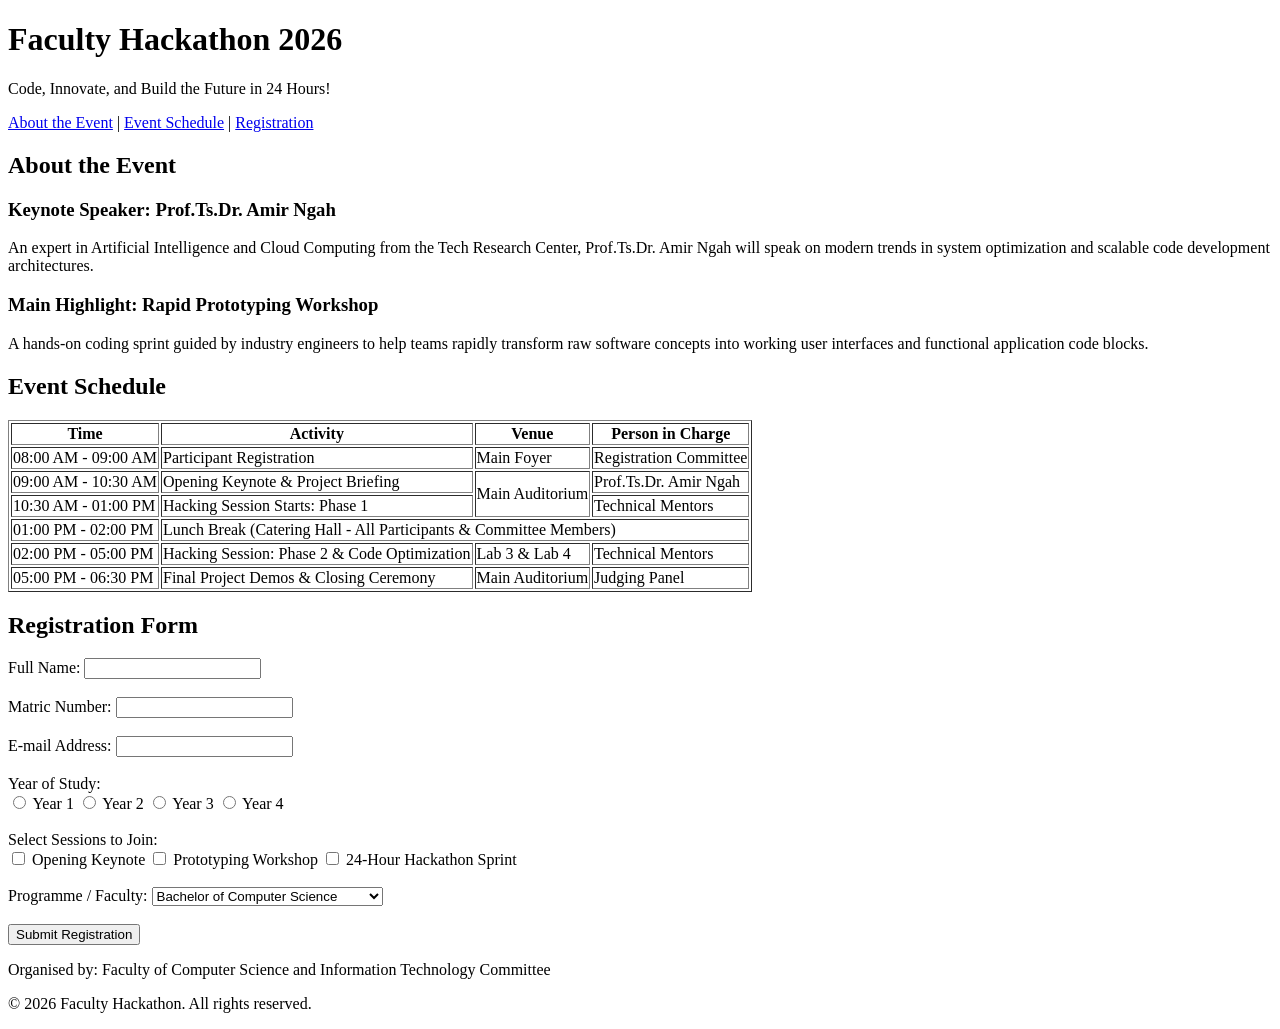
<file: LAB 2/lab2_ExerA.html>
<!DOCTYPE html>
<html lang="en">
<head>
    <meta charset="UTF-8">
    <meta name="viewport" content="width=device-width, initial-scale=1.0">
    <title>Faculty Hackathon 2026</title>
</head>
<body>

    <!-- 1. Semantic Structure: Header Section -->
    <header>
        <h1>Faculty Hackathon 2026</h1>
        <p>Code, Innovate, and Build the Future in 24 Hours!</p>
    </header>

    <!-- 1. Semantic Structure: Navigation Bar with Internal Links -->
    <nav>
        <a href="#about">About the Event</a> | 
        <a href="#schedule">Event Schedule</a> | 
        <a href="#register">Registration</a>
    </nav>

    <!-- Main Content Wrapper -->
    <main>

        <!-- 1. Semantic Structure: About Section -->
        <!-- This section uses two article elements to introduce key event highlights -->
        <section id="about">
            <h2>About the Event</h2>
            
            <article>
                <h3>Keynote Speaker: Prof.Ts.Dr. Amir Ngah</h3>
                <p>An expert in Artificial Intelligence and Cloud Computing from the Tech Research Center, Prof.Ts.Dr. Amir Ngah will speak on modern trends in system optimization and scalable code development architectures.</p>
            </article>

            <article>
                <h3>Main Highlight: Rapid Prototyping Workshop</h3>
                <p>A hands-on coding sprint guided by industry engineers to help teams rapidly transform raw software concepts into working user interfaces and functional application code blocks.</p>
            </article>
        </section>

        <!-- 2. Event Schedule Table Section -->
        <!-- This section features a detailed 6-row schedule displaying layout spanning rules -->
        <section id="schedule">
            <h2>Event Schedule</h2>
            <table border="1">
                <thead>
                    <tr>
                        <th>Time</th>
                        <th>Activity</th>
                        <th>Venue</th>
                        <th>Person in Charge</th>
                    </tr>
                </thead>
                <tbody>
                    <tr>
                        <td>08:00 AM - 09:00 AM</td>
                        <td>Participant Registration</td>
                        <td>Main Foyer</td>
                        <td>Registration Committee</td>
                    </tr>
                    <tr>
                        <td>09:00 AM - 10:30 AM</td>
                        <td>Opening Keynote &amp; Project Briefing</td>
                        <!-- Rowspan example: Main Auditorium venue spans across two consecutive sessions -->
                        <td rowspan="2">Main Auditorium</td>
                        <td>Prof.Ts.Dr. Amir Ngah</td>
                    </tr>
                    <tr>
                        <td>10:30 AM - 01:00 PM</td>
                        <td>Hacking Session Starts: Phase 1</td>
                        <td>Technical Mentors</td>
                    </tr>
                    <tr>
                        <td>01:00 PM - 02:00 PM</td>
                        <!-- FIXED: 1 time cell + 3 spanned cells = exactly 4 columns total -->
                        <td colspan="3">Lunch Break (Catering Hall - All Participants &amp; Committee Members)</td>
                    </tr>
                    <tr>
                        <td>02:00 PM - 05:00 PM</td>
                        <td>Hacking Session: Phase 2 &amp; Code Optimization</td>
                        <td>Lab 3 &amp; Lab 4</td>
                        <td>Technical Mentors</td>
                    </tr>
                    <tr>
                        <td>05:00 PM - 06:30 PM</td>
                        <td>Final Project Demos &amp; Closing Ceremony</td>
                        <td>Main Auditorium</td>
                        <td>Judging Panel</td>
                    </tr>
                </tbody>
            </table>
        </section>

        <!-- 3. Registration Form Section -->
        <!-- Captures student registration details via standardized web input methods -->
        <section id="register">
            <h2>Registration Form</h2>
            <form action="register.html" method="post">
                
                <!-- Text Inputs with matching label variables -->
                <div>
                    <label for="fullname">Full Name:</label>
                    <input type="text" id="fullname" name="fullname" required>
                </div>
                <br>
                <div>
                    <label for="matric">Matric Number:</label>
                    <input type="text" id="matric" name="matric" required>
                </div>
                <br>
                <div>
                    <label for="email">E-mail Address:</label>
                    <input type="email" id="email" name="email" required>
                </div>
                <br>

                <!-- Radio Buttons sharing an identical name grouping -->
                <div>
                    <label>Year of Study:</label><br>
                    <input type="radio" id="year1" name="year_of_study" value="Year 1">
                    <label for="year1">Year 1</label>
                    
                    <input type="radio" id="year2" name="year_of_study" value="Year 2">
                    <label for="year2">Year 2</label>
                    
                    <input type="radio" id="year3" name="year_of_study" value="Year 3">
                    <label for="year3">Year 3</label>
                    
                    <input type="radio" id="year4" name="year_of_study" value="Year 4">
                    <label for="year4">Year 4</label>
                </div>
                <br>

                <!-- Session Checkboxes -->
                <div>
                    <label>Select Sessions to Join:</label><br>
                    <input type="checkbox" id="session1" name="sessions" value="Keynote">
                    <label for="session1">Opening Keynote</label>
                    
                    <input type="checkbox" id="session2" name="sessions" value="Workshop">
                    <label for="session2">Prototyping Workshop</label>
                    
                    <input type="checkbox" id="session3" name="sessions" value="Hackathon">
                    <label for="session3">24-Hour Hackathon Sprint</label>
                </div>
                <br>

                <!-- Drop-down List Selector -->
                <div>
                    <label for="programme">Programme / Faculty:</label>
                    <select id="programme" name="programme">
                        <option value="cs">Bachelor of Computer Science</option>
                        <option value="se">Bachelor of Software Engineering</option>
                        <option value="it">Bachelor of Information Technology</option>
                        <option value="is">Bachelor of Information Systems</option>
                    </select>
                </div>
                <br>

                <!-- Submit Button element -->
                <div>
                    <button type="submit">Submit Registration</button>
                </div>
                
            </form>
        </section>

    </main>

    <!-- 1. Semantic Structure: Footer Section -->
    <footer>
        <p>Organised by: Faculty of Computer Science and Information Technology Committee</p>
        <p>&copy; 2026 Faculty Hackathon. All rights reserved.</p>
    </footer>

</body>
</html>
</file>
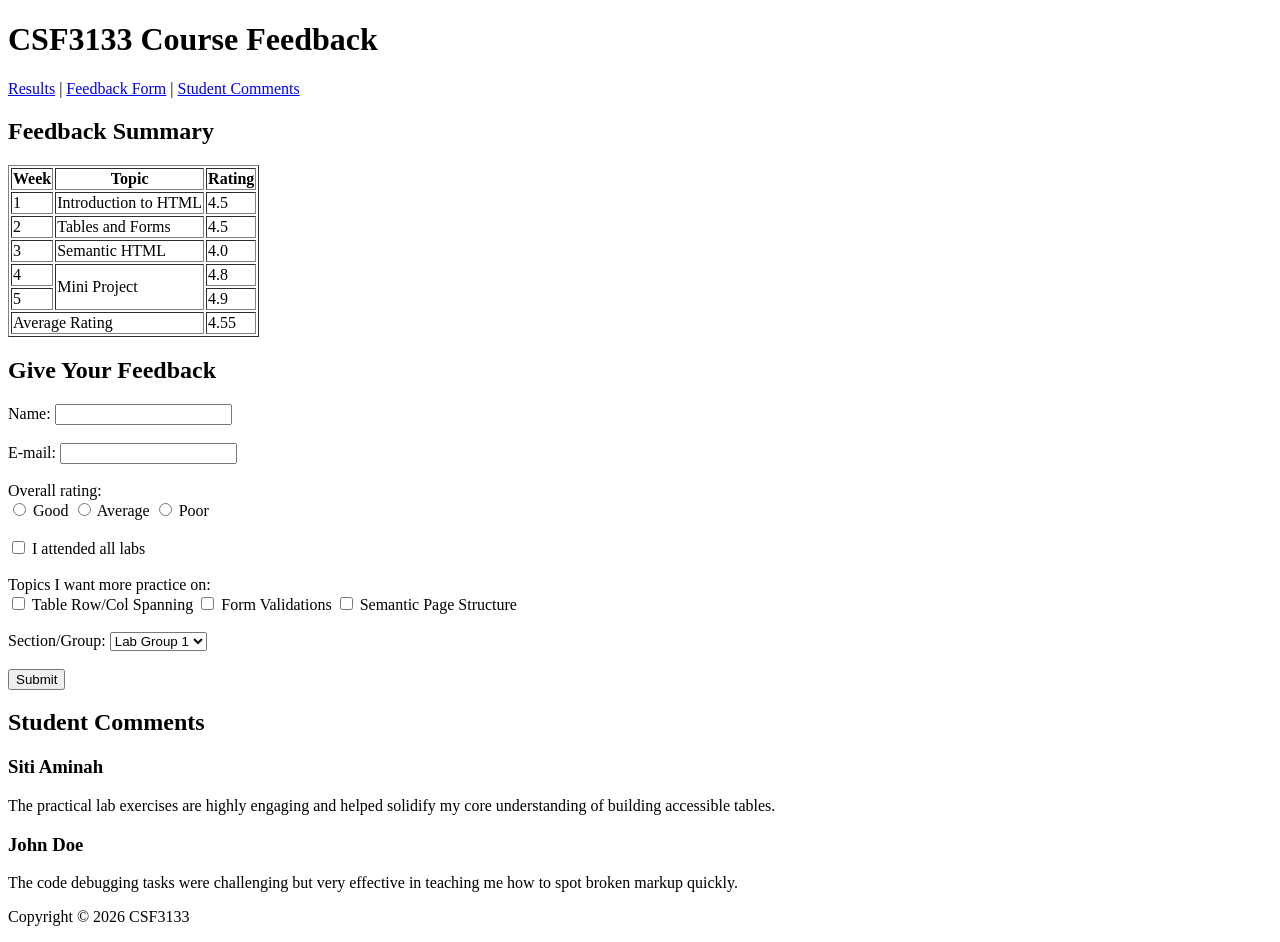
<file: LAB 2/lab2_ExerB.html>
<!DOCTYPE html>
<html lang="en">
<head>
    <meta charset="utf-8">
    <title>Course Feedback</title>
</head>
<body>
    <!-- 
      PART 1: LIST OF IDENTIFIED ERRORS
      Error 1 (Line 10): Incorrect closing tag </head> used instead of </header>.
      Error 2 (Line 20): Used <td> instead of <th> for the "Rating" header column.
      Error 3 (Line 26): Used an opening <tr> tag instead of a closing </tr> tag for Week 1.
      Error 4 (Line 28): colspan="3" exceeded the 3-column table count; changed to colspan="2".
      Error 5 (Line 39): Label 'for="name"' did not match input 'id="fullname"'.
      Error 6 (Line 42 & 44): Radio buttons had different names ("good" and "poor"), allowing both to be selected.
      Error 7 (Line 47): Label 'for="labs"' did not match input 'id="lab"'.
      Error 8 (Line 49): Typo in form closing tag '</from>' instead of '</form>'.
      Error 9 (Line 52): Missing semicolon in the HTML entity '&copy'.
    -->

    <!-- Header section containing main title -->
    <header>
        <h1>CSF3133 Course Feedback</h1>
    </header>

    <!-- Navigation bar with internal links (Extended with Comments link) -->
    <nav>
        <a href="#results">Results</a> | 
        <a href="#form">Feedback Form</a> |
        <a href="#comments">Student Comments</a>
    </nav>

    <!-- Main Content Container -->
    <main>
        
        <!-- Section: Feedback Summary Table -->
        <section id="results">
            <h2>Feedback Summary</h2>
            <table border="1">
                <thead>
                    <tr>
                        <th>Week</th>
                        <th>Topic</th>
                        <th>Rating</th>
                    </tr>
                </thead>
                <tbody>
                    <tr>
                        <td>1</td>
                        <td>Introduction to HTML</td>
                        <td>4.5</td>
                    </tr>
                    <tr>
                        <td>2</td>
                        <!-- Fixed colspan to 2 so it perfectly fits the 3-column table -->
                        <td>Tables and Forms</td>
                        <td>4.5</td>
                    </tr>
                    <tr>
                        <td>3</td>
                        <td>Semantic HTML</td>
                        <td>4.0</td>
                    </tr>
                    <!-- EXTENSION (Requirement 5): Added Week 4 and Week 5 with rowspan="2" -->
                    <tr>
                        <td>4</td>
                        <td rowspan="2">Mini Project</td>
                        <td>4.8</td>
                    </tr>
                    <tr>
                        <td>5</td>
                        <td>4.9</td>
                    </tr>
                    <!-- EXTENSION (Requirement 5): Added Average Rating row with colspan="2" -->
                    <tr>
                        <td colspan="2">Average Rating</td>
                        <td>4.55</td>
                    </tr>
                </tbody>
            </table>
        </section>

        <!-- Section: Feedback Collection Form -->
        <section id="form">
            <h2>Give Your Feedback</h2>
            <form action="submit_feedback.php" method="post">
                <!-- Text input for Name -->
                <div>
                    <label for="fullname">Name:</label>
                    <input type="text" id="fullname" name="name" required>
                </div>
                <br>

                <!-- EXTENSION (Requirement 6): Added E-mail input with matching label -->
                <div>
                    <label for="email">E-mail:</label>
                    <input type="email" id="email" name="email" required>
                </div>
                <br>

                <!-- Radio buttons sharing the same name grouping (Fixed & Extended) -->
                <div>
                    <label>Overall rating:</label><br>
                    <input type="radio" id="good" name="rating" value="good">
                    <label for="good">Good</label>
                    
                    <!-- EXTENSION (Requirement 6): Added "Average" radio option -->
                    <input type="radio" id="average" name="rating" value="average">
                    <label for="average">Average</label>
                    
                    <input type="radio" id="poor" name="rating" value="poor">
                    <label for="poor">Poor</label>
                </div>
                <br>

                <!-- Attendance checkbox with fixed matching labels -->
                <div>
                    <input type="checkbox" id="lab" name="lab" value="yes">
                    <label for="lab">I attended all labs</label>
                </div>
                <br>

                <!-- EXTENSION (Requirement 6): Checkboxes for practice topics -->
                <div>
                    <label>Topics I want more practice on:</label><br>
                    <input type="checkbox" id="topic1" name="practice_topics" value="tables">
                    <label for="topic1">Table Row/Col Spanning</label>
                    
                    <input type="checkbox" id="topic2" name="practice_topics" value="forms">
                    <label for="topic2">Form Validations</label>
                    
                    <input type="checkbox" id="topic3" name="practice_topics" value="semantic">
                    <label for="topic3">Semantic Page Structure</label>
                </div>
                <br>

                <!-- EXTENSION (Requirement 6): Drop-down selector for Section/Group -->
                <div>
                    <label for="section_group">Section/Group:</label>
                    <select id="section_group" name="section_group">
                        <option value="l1">Lab Group 1</option>
                        <option value="l2">Lab Group 2</option>
                        <option value="l3">Lab Group 3</option>
                    </select>
                </div>
                <br>

                <!-- Form Submit Button -->
                <div>
                    <input type="submit" value="Submit">
                </div>
            </form>
        </section>

        <!-- EXTENSION (Requirement 7): Added new Student Comments section with articles -->
        <section id="comments">
            <h2>Student Comments</h2>
            
            <article>
                <h3>Siti Aminah</h3>
                <p>The practical lab exercises are highly engaging and helped solidify my core understanding of building accessible tables.</p>
            </article>

            <article>
                <h3>John Doe</h3>
                <p>The code debugging tasks were challenging but very effective in teaching me how to spot broken markup quickly.</p>
            </article>
        </section>

    </main>

    
    <footer>
        <p>Copyright &copy; 2026 CSF3133</p>
    </footer>
</body>
</html>
</file>
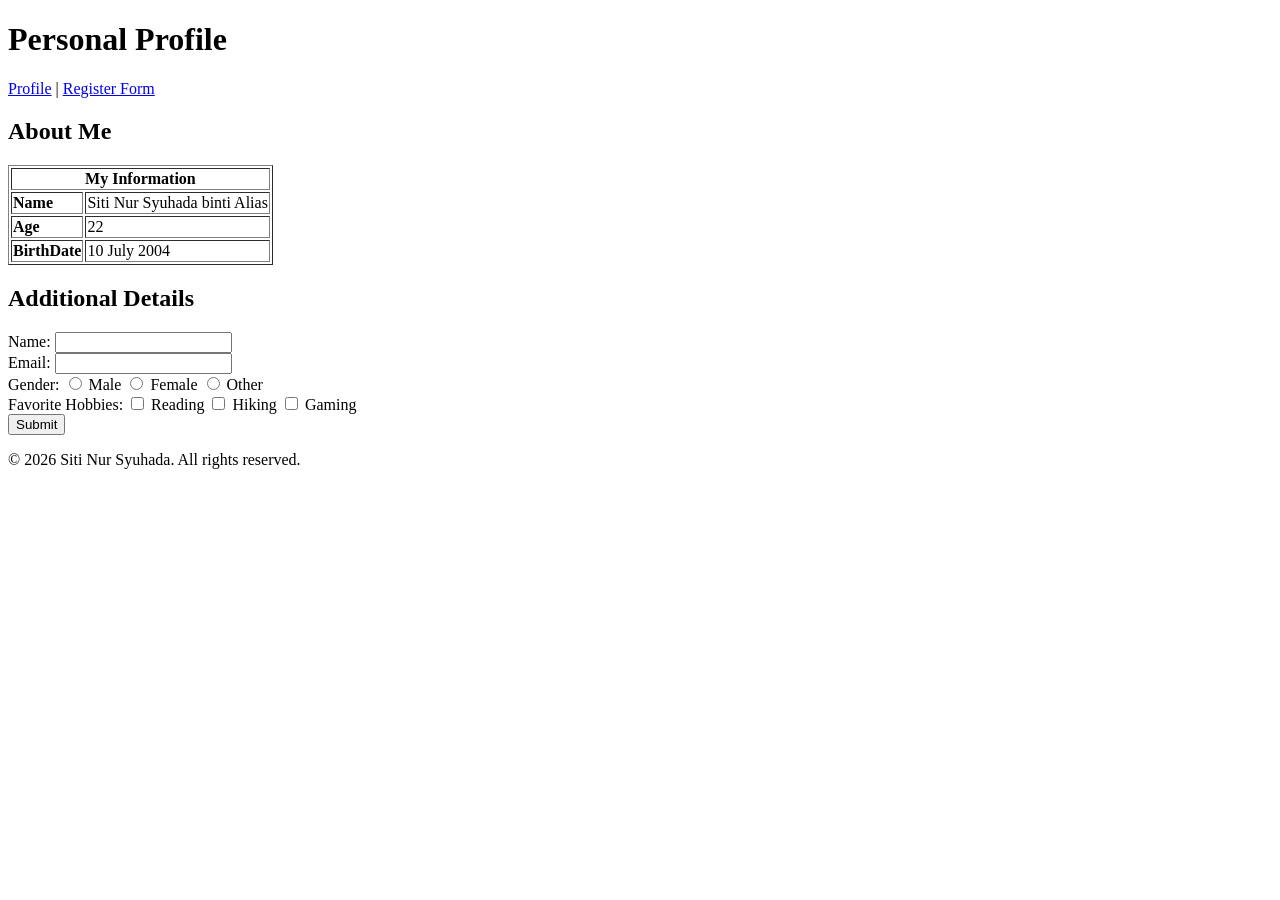
<file: LAB 2/lab2Exer.html>
<!DOCTYPE html>
<html lang="en">
<head>
    <meta charset="UTF-8">
    <meta name="viewport" content="width=device-width, initial-scale=1.0">
    <title>My Profile</title>
</head>
<body>
    <!-- Header Section -->
    <header>
        <h1>Personal Profile</h1>
    </header>

    <!-- Navigation Bar -->
    <nav>
        <a href="#profile">Profile</a> | <a href="#form">Register Form</a>
    </nav>

    <!-- Main Content Sections -->
    <main>
        <!-- Profile Section -->
        <section id="profile">
            <article>
                <h2>About Me</h2>
                <table border="1">
                    <thead>
                        <tr>
                            <th colspan="2">My Information</th>
                        </tr>
                    </thead>
                    <tbody>
                        <tr>
                            <td><strong>Name</strong></td>
                            <td>Siti Nur Syuhada binti Alias</td>
                        </tr>
                        <tr>
                            <td><strong>Age</strong></td>
                            <td>22</td>
                        </tr>
                        <tr>
                            <td><strong>BirthDate</strong></td>
                            <td>10 July 2004</td>
                        </tr>
                    </tbody>
                </table>
            </article>
        </section>

        <!-- Form Section -->
        <section id="form">
            <h2>Additional Details</h2>
            <form action="#" method="POST">
                <!-- Name & Email fields added to fulfill initial criteria -->
                <div>
                    <label for="name">Name:</label>
                    <input type="text" id="name" name="name" required>
                </div>
                <div>
                    <label for="email">Email:</label>
                    <input type="email" id="email" name="email" required>
                </div>

                <!-- Gender Radio Buttons -->
                <div>
                    <label>Gender:</label>
                    <input type="radio" id="gender-male" name="gender" value="male">
                    <label for="gender-male">Male</label>
                    
                    <input type="radio" id="gender-female" name="gender" value="female">
                    <label for="gender-female">Female</label>
                    
                    <input type="radio" id="gender-other" name="gender" value="other">
                    <label for="gender-other">Other</label>
                </div>

                <!-- Hobbies Checkboxes -->
                <div>
                    <label>Favorite Hobbies:</label>
                    <input type="checkbox" id="hobby-reading" name="hobbies" value="reading">
                    <label for="hobby-reading">Reading</label>
                    
                    <input type="checkbox" id="hobby-hiking" name="hobbies" value="hiking">
                    <label for="hobby-hiking">Hiking</label>
                    
                    <input type="checkbox" id="hobby-gaming" name="hobbies" value="gaming">
                    <label for="hobby-gaming">Gaming</label>
                </div>

                <!-- Submit Button -->
                <div>
                    <button type="submit">Submit</button>
                </div>
            </form>
        </section>
    </main>

    <!-- Footer Section -->
    <footer>
        <p>&copy; 2026 Siti Nur Syuhada. All rights reserved.</p>
    </footer>
</body>
</html>
</file>
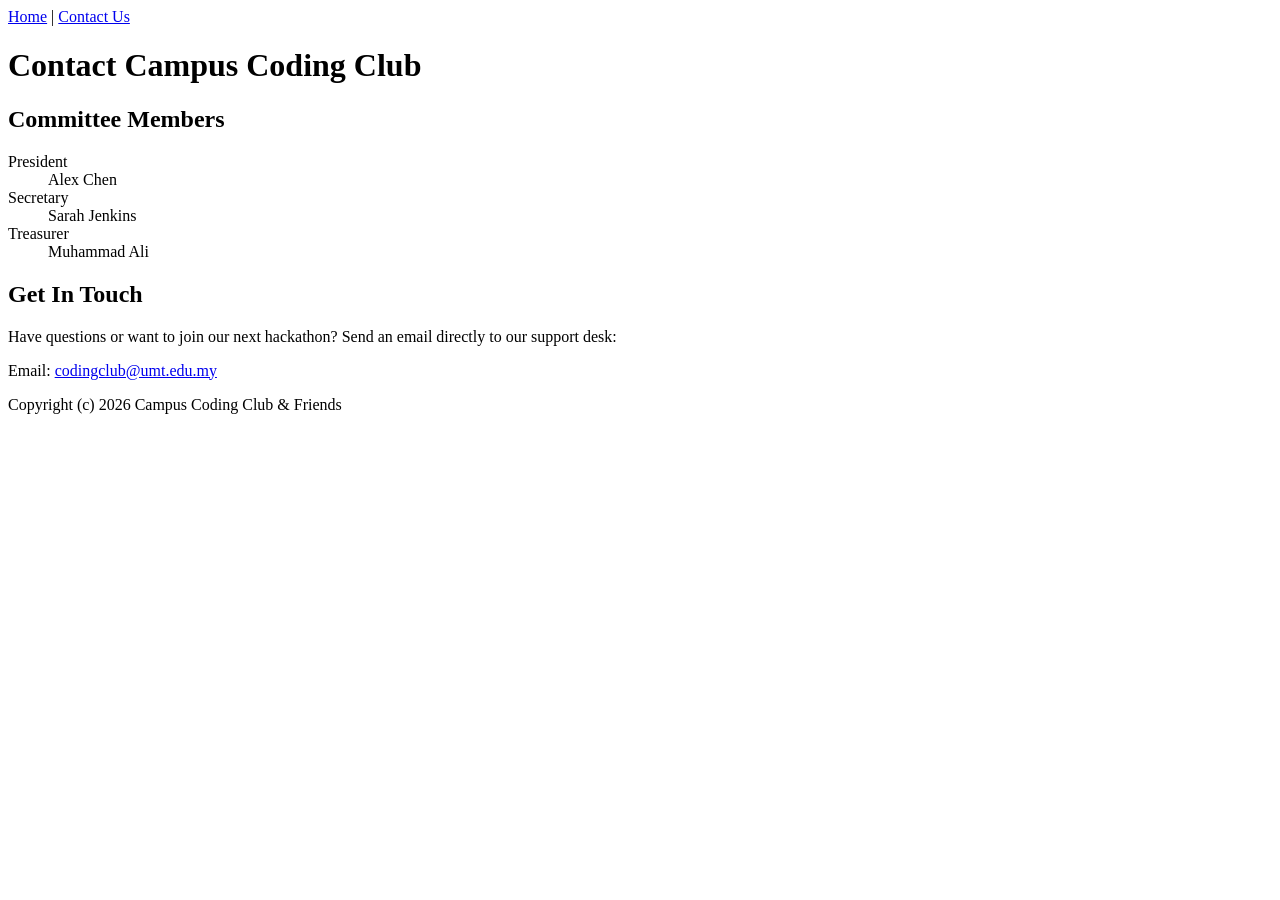
<file: Lab1/contact.html>
<!DOCTYPE html>
<html lang="en">
<head>
    <!-- Metadata and Document Settings -->
    <meta charset="utf-8">
    <title>Contact Us - Campus Coding Club</title>
</head>
<body>

    <!-- Navigation Bar Section -->
    <nav>
        <a href="lab1_ExerB.html">Home</a> | 
        <a href="contact.html">Contact Us</a>
    </nav>

    <!-- Core Page Heading -->
    <h1>Contact Campus Coding Club</h1>

    <!-- Executive Committee Roster -->
    <h2>Committee Members</h2>
    <dl>
        <dt>President</dt>
        <dd>Alex Chen</dd>
        
        <dt>Secretary</dt>
        <dd>Sarah Jenkins</dd>
        
        <dt>Treasurer</dt>
        <dd>Muhammad Ali</dd>
    </dl>

    <!-- Communications Hub -->
    <h2>Get In Touch</h2>
    <p>Have questions or want to join our next hackathon? Send an email directly to our support desk:</p>
    <p>Email: <a href="mailto:codingclub@umt.edu.my">codingclub@umt.edu.my</a></p>

    <!-- Footer Attribution -->
    <footer>
        <p>Copyright (c) 2026 Campus Coding Club &amp; Friends</p>
    </footer>

</body>
</html>
</file>
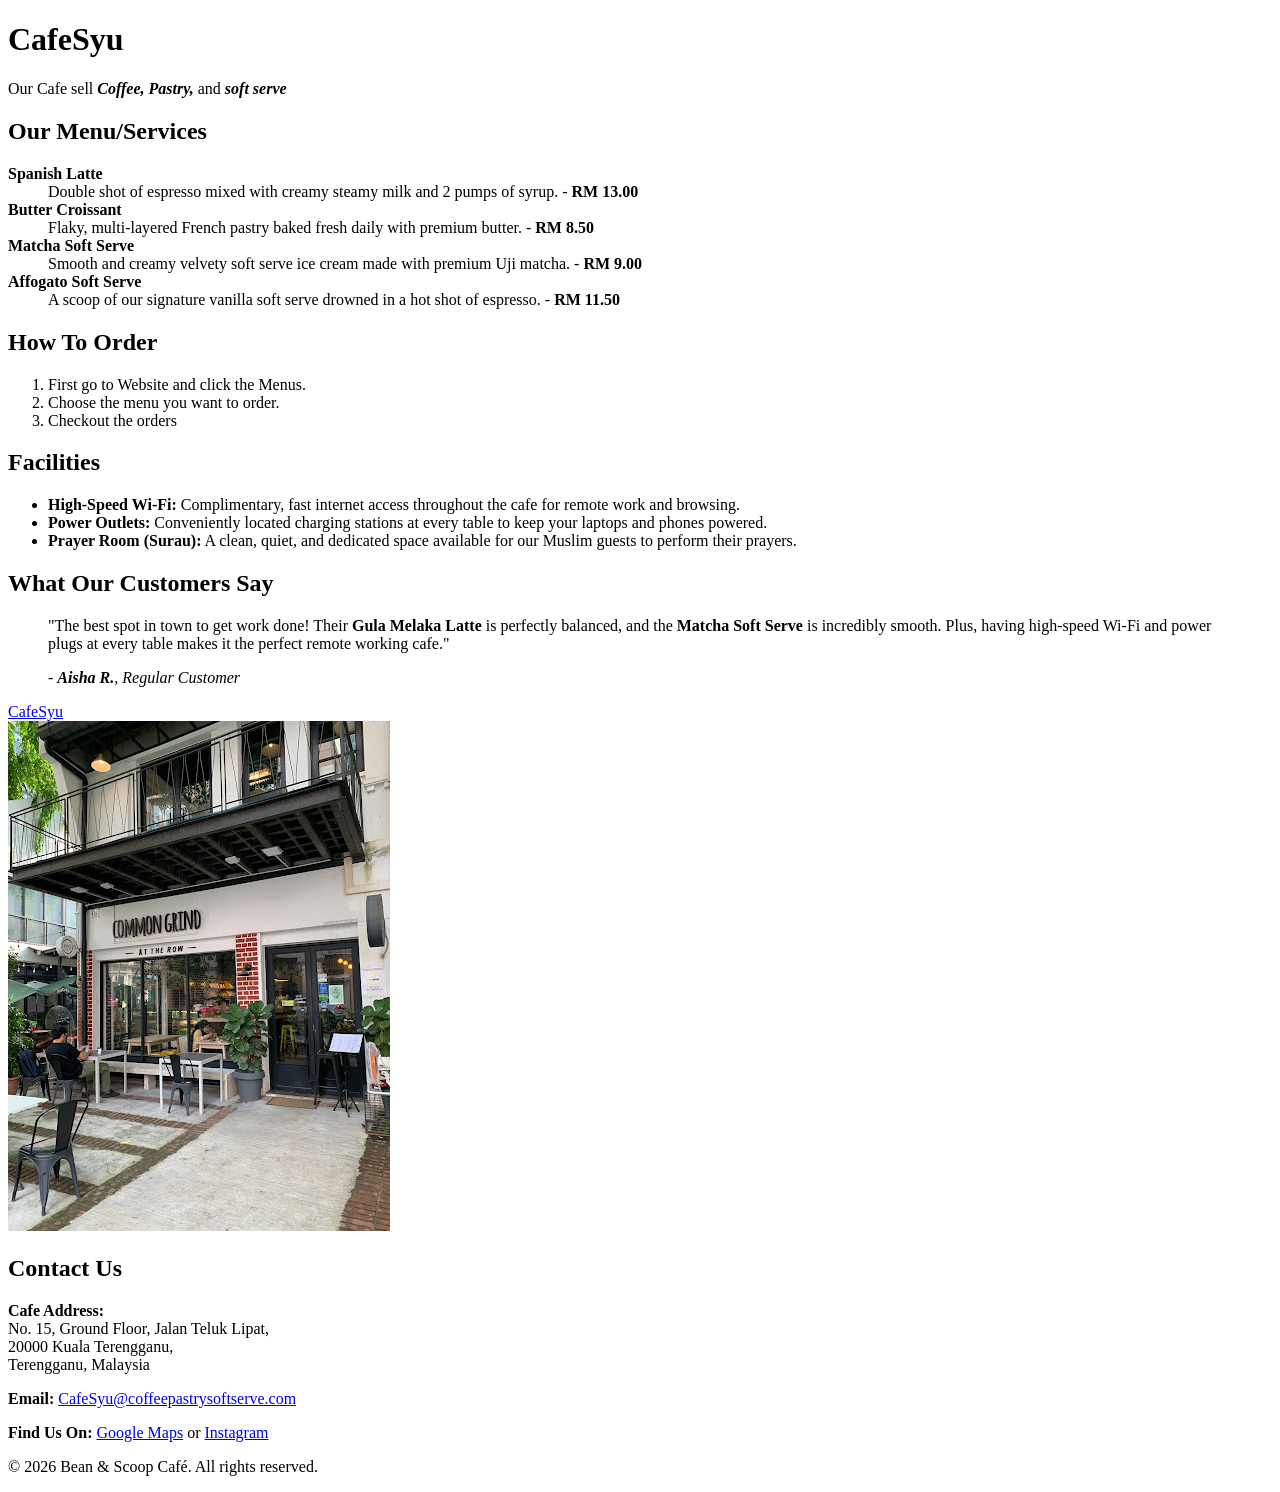
<file: Lab1/lab1_ExerA.html>
<!DOCTYPE html> 
<html lang="en">
    <head>
        <meta charset="UTF-8">
        <title>CafeSyu</title>
    </head>
    <body>
        <!--Heading-->
        <h1> CafeSyu</h1>
        <p> Our Cafe sell <em><strong>Coffee, Pastry,</strong></em> and <em><strong>soft serve</strong></em></p>
        
        <h2>Our Menu/Services</h2>

        <dl>
            <dt><b>Spanish Latte</b></dt>
            <dd>Double shot of espresso mixed with creamy steamy milk and 2 pumps of syrup. - <b>RM 13.00</b></dd>

            <dt><b>Butter Croissant</b></dt>
            <dd>Flaky, multi-layered French pastry baked fresh daily with premium butter. - <b>RM 8.50</b></dd>

            <dt><b>Matcha Soft Serve</b></dt>
            <dd>Smooth and creamy velvety soft serve ice cream made with premium Uji matcha. - <b>RM 9.00</b></dd>

            <dt><b>Affogato Soft Serve</b></dt>
            <dd>A scoop of our signature vanilla soft serve drowned in a hot shot of espresso. - <b>RM 11.50</b></dd>
        </dl>


        <h2>How To Order</h2>
        <ol>
            <li>First go to Website and click the Menus.</li>
            <li>Choose the menu you want to order.</li>
            <li>Checkout the orders</li>
        </ol>

        <h2>Facilities</h2>
        <ul>
            <li><b>High-Speed Wi-Fi:</b> Complimentary, fast internet access throughout the cafe for remote work and browsing.</li>
            <li><b>Power Outlets:</b> Conveniently located charging stations at every table to keep your laptops and phones powered.</li>
            <li><b>Prayer Room (Surau):</b> A clean, quiet, and dedicated space available for our Muslim guests to perform their prayers.</li>
        </ul>

        <h2>What Our Customers Say</h2>
        <blockquote>
            <p>"The best spot in town to get work done! Their <b>Gula Melaka Latte</b> is perfectly balanced, and the <b>Matcha Soft Serve</b> is incredibly smooth. Plus, having high-speed Wi-Fi and power plugs at every table makes it the perfect remote working cafe."</p>
            <cite>- <b>Aisha R.</b>, Regular Customer</cite>
        </blockquote>

        <!--Link and images-->
        <a href="https://www.google.com/search?q=cafe+in+kl&sca_esv=83ead707634fba89&udm=2&biw=931&bih=892&sxsrf=APpeQnsbKXsrFbVHMroulFB1QSMGKTCaNA%3A1792569063785&ei=527Yao7AL9u1hvcPh5iIwQc&ved=2ahUKEwjOz6CS0MqXAxXbmuEIHQcMIngQ4dUDegQIBhAN&uact=5&oq=cafe+in+kl&gs_lp=[base64]&sclient=gws-wiz-img#sv=CAMSXhoyKhBlLV91UjNKUGVpREloejZNMg5fdVIzSlBlaURJaHo2TToOWEEyd3ktb09ybjJwdE0gBCokCg5lZTlHNFJvUkZKOHdnTRIQZS1fdVIzSlBlaURJaHo2TRgAMAEYByD0htaDDUoIEAIYASACKAE">CafeSyu</a>
        <br><img src="cafes.jpg" alt="Our Cafe">

        <h2>Contact Us</h2>
        <p>
            <b>Cafe Address:</b><br>
            No. 15, Ground Floor, Jalan Teluk Lipat,<br>
            20000 Kuala Terengganu,<br>
            Terengganu, Malaysia
            </p>

            <p>
            <b>Email:</b> 
            <a href="mailto:cafeSyu@coffeepastrysoftserve.com">CafeSyu@coffeepastrysoftserve.com</a>
            </p>

            <p>
            <b>Find Us On:</b> 
            <a href="https://google.com" target="_blank" rel="noopener noreferrer">Google Maps</a> or 
            <a href="https://instagram.com" target="_blank" rel="noopener noreferrer">Instagram</a>
            </p>

            <footer>
            <p>&copy; 2026 Bean &amp; Scoop Café. All rights reserved.</p>
            </footer>
    </body>
</html>
</file>
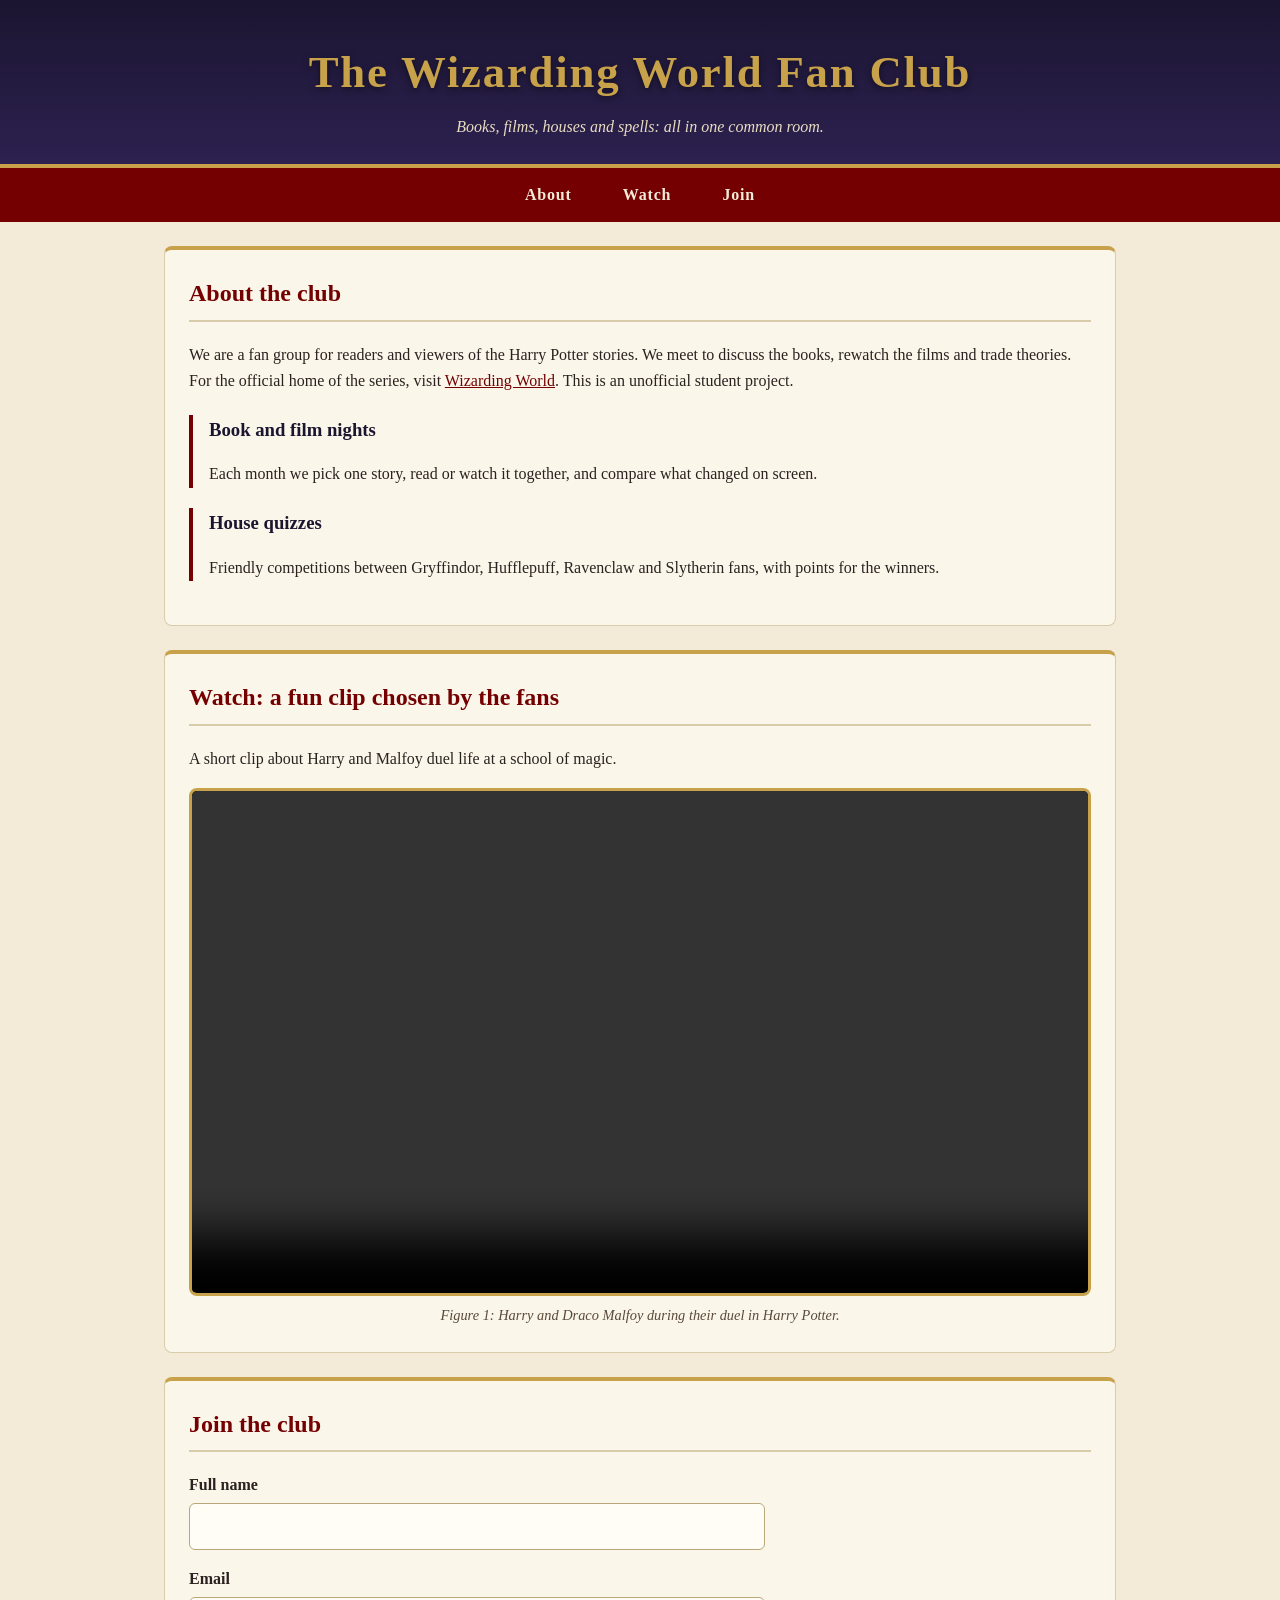
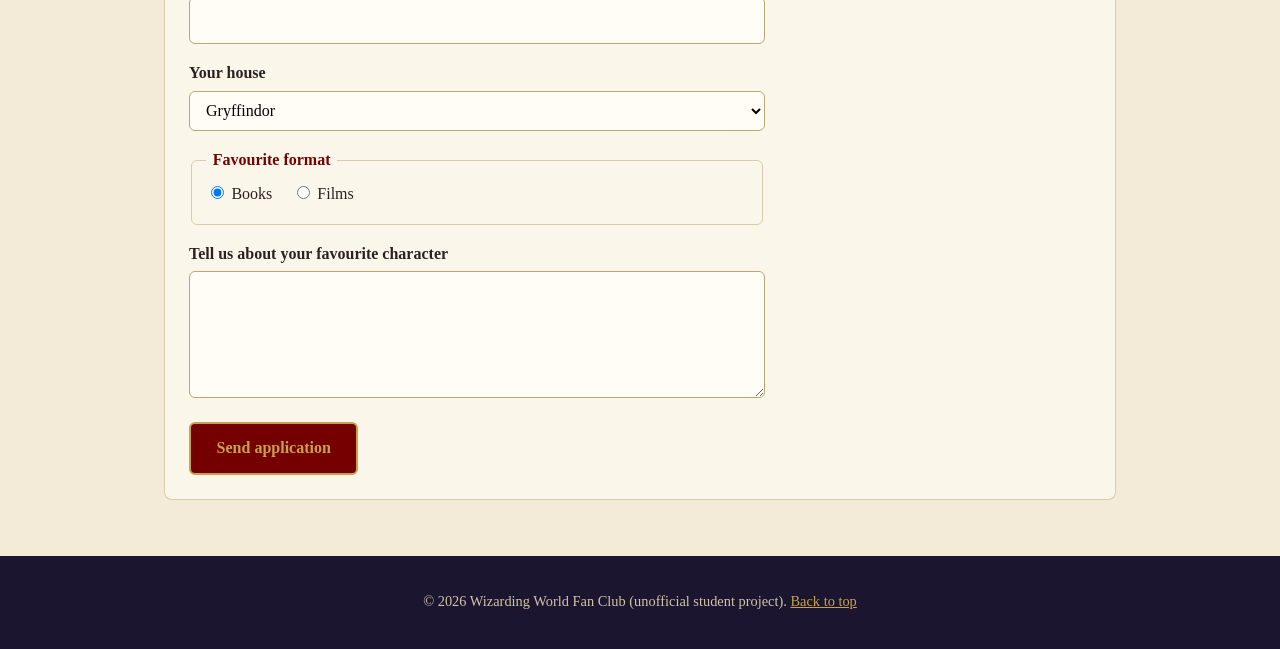
<file: LAB4/Lab4.html>
<!DOCTYPE html>
<html lang="en">
<head>
  <meta charset="UTF-8">
  <meta name="viewport" content="width=device-width, initial-scale=1">
  <title>Lab 4 - The Wizarding World Fan Club</title>

  <!-- External CSS: layout, navigation, links, footer -->
  <link rel="stylesheet" href="style.css">

  <!-- Internal CSS: video and form styling specific to this page -->
  <style>
    /* Video fits the design: scales with the section, keeps 16:9 */
    figure.video-box { margin: 1rem 0 0; }

    figure.video-box video {
      display: block;
      width: 100%;
      max-width: 100%;
      aspect-ratio: 16 / 9;
      background: #000;
      border: 3px solid #c8a24a;
      border-radius: 8px;
    }

    figure.video-box figcaption {
      margin-top: .5rem;
      font-size: .9rem;
      font-style: italic;
      color: #5a4a3a;
      text-align: center;
    }

    /* Form */
    form {
      display: grid;
      gap: 1rem;
      max-width: 36rem;
    }

    form label { font-weight: bold; display: block; margin-bottom: .25rem; }

    form input[type="text"],
    form input[type="email"],
    form select,
    form textarea {
      width: 100%;
      padding: .6rem .75rem;
      font: inherit;
      border: 1px solid #b9a77a;
      border-radius: 6px;
      background: #fffdf6;
    }

    form input:focus,
    form select:focus,
    form textarea:focus {
      outline: 3px solid #c8a24a;
      border-color: #740001;
    }

    form fieldset {
      border: 1px solid #d9ccaa;
      border-radius: 6px;
      padding: .5rem .9rem .75rem;
    }
    form legend { font-weight: bold; padding: 0 .4rem; color: #740001; }
    form fieldset label { display: inline-block; font-weight: normal; margin-right: 1rem; }

    form button {
      justify-self: start;
      padding: .7rem 1.6rem;
      font: inherit;
      font-weight: bold;
      color: #c8a24a;
      background: #740001;
      border: 2px solid #c8a24a;
      border-radius: 6px;
      cursor: pointer;
    }
    form button:hover  { background: #1b1530; }
    form button:active { background: #000; }
  </style>
</head>

<body>

  <header>
    <h1>The Wizarding World Fan Club</h1>
    <p>Books, films, houses and spells: all in one common room.</p>
  </header>

  <!-- Navigation bar: unordered list of links to each section -->
  <nav>
    <ul>
      <li><a href="#about">About</a></li>
      <li><a href="#watch">Watch</a></li>
      <li><a href="#join">Join</a></li>
    </ul>
  </nav>

  <main>

    <section id="about">
      <h2>About the club</h2>
      <p>We are a fan group for readers and viewers of the Harry Potter stories.
         We meet to discuss the books, rewatch the films and trade theories.
         For the official home of the series, visit
         <a href="https://www.wizardingworld.com" target="_blank" rel="noopener">Wizarding World</a>.
         This is an unofficial student project.</p>

      <article>
        <h3>Book and film nights</h3>
        <p>Each month we pick one story, read or watch it together, and compare what changed on screen.</p>
      </article>

      <article>
        <h3>House quizzes</h3>
        <p>Friendly competitions between Gryffindor, Hufflepuff, Ravenclaw and Slytherin fans, with points for the winners.</p>
      </article>
    </section>

    <section id="watch">
      <h2>Watch: a fun clip chosen by the fans</h2>
      <p>A short clip about Harry and Malfoy duel life at a school of magic.</p>

      <figure class="video-box">
		  <video controls preload="metadata">
			<source src="castle.mp4.mp4" type="video/mp4">
		  </video>
		  <figcaption>Figure 1: Harry and Draco Malfoy during their duel in Harry Potter.</figcaption>
		</figure>
    </section>

    <section id="join">
      <h2>Join the club</h2>

      <form action="#" method="post">
        <div>
          <label for="name">Full name</label>
          <input type="text" id="name" name="name" required>
        </div>

        <div>
          <label for="email">Email</label>
          <input type="email" id="email" name="email" required>
        </div>

        <div>
          <label for="house">Your house</label>
          <select id="house" name="house">
            <option>Gryffindor</option>
            <option>Hufflepuff</option>
            <option>Ravenclaw</option>
            <option>Slytherin</option>
            <option>Not sorted yet</option>
          </select>
        </div>

        <fieldset>
          <legend>Favourite format</legend>
          <label><input type="radio" name="format" value="books" checked> Books</label>
          <label><input type="radio" name="format" value="films"> Films</label>
        </fieldset>

        <div>
          <label for="message">Tell us about your favourite character</label>
          <textarea id="message" name="message" rows="4"></textarea>
        </div>

        <button type="submit">Send application</button>
      </form>
    </section>

  </main>

  <footer>
    <p>&copy; 2026 Wizarding World Fan Club (unofficial student project).
       <a href="#about">Back to top</a></p>
  </footer>

</body>
</html>
</file>
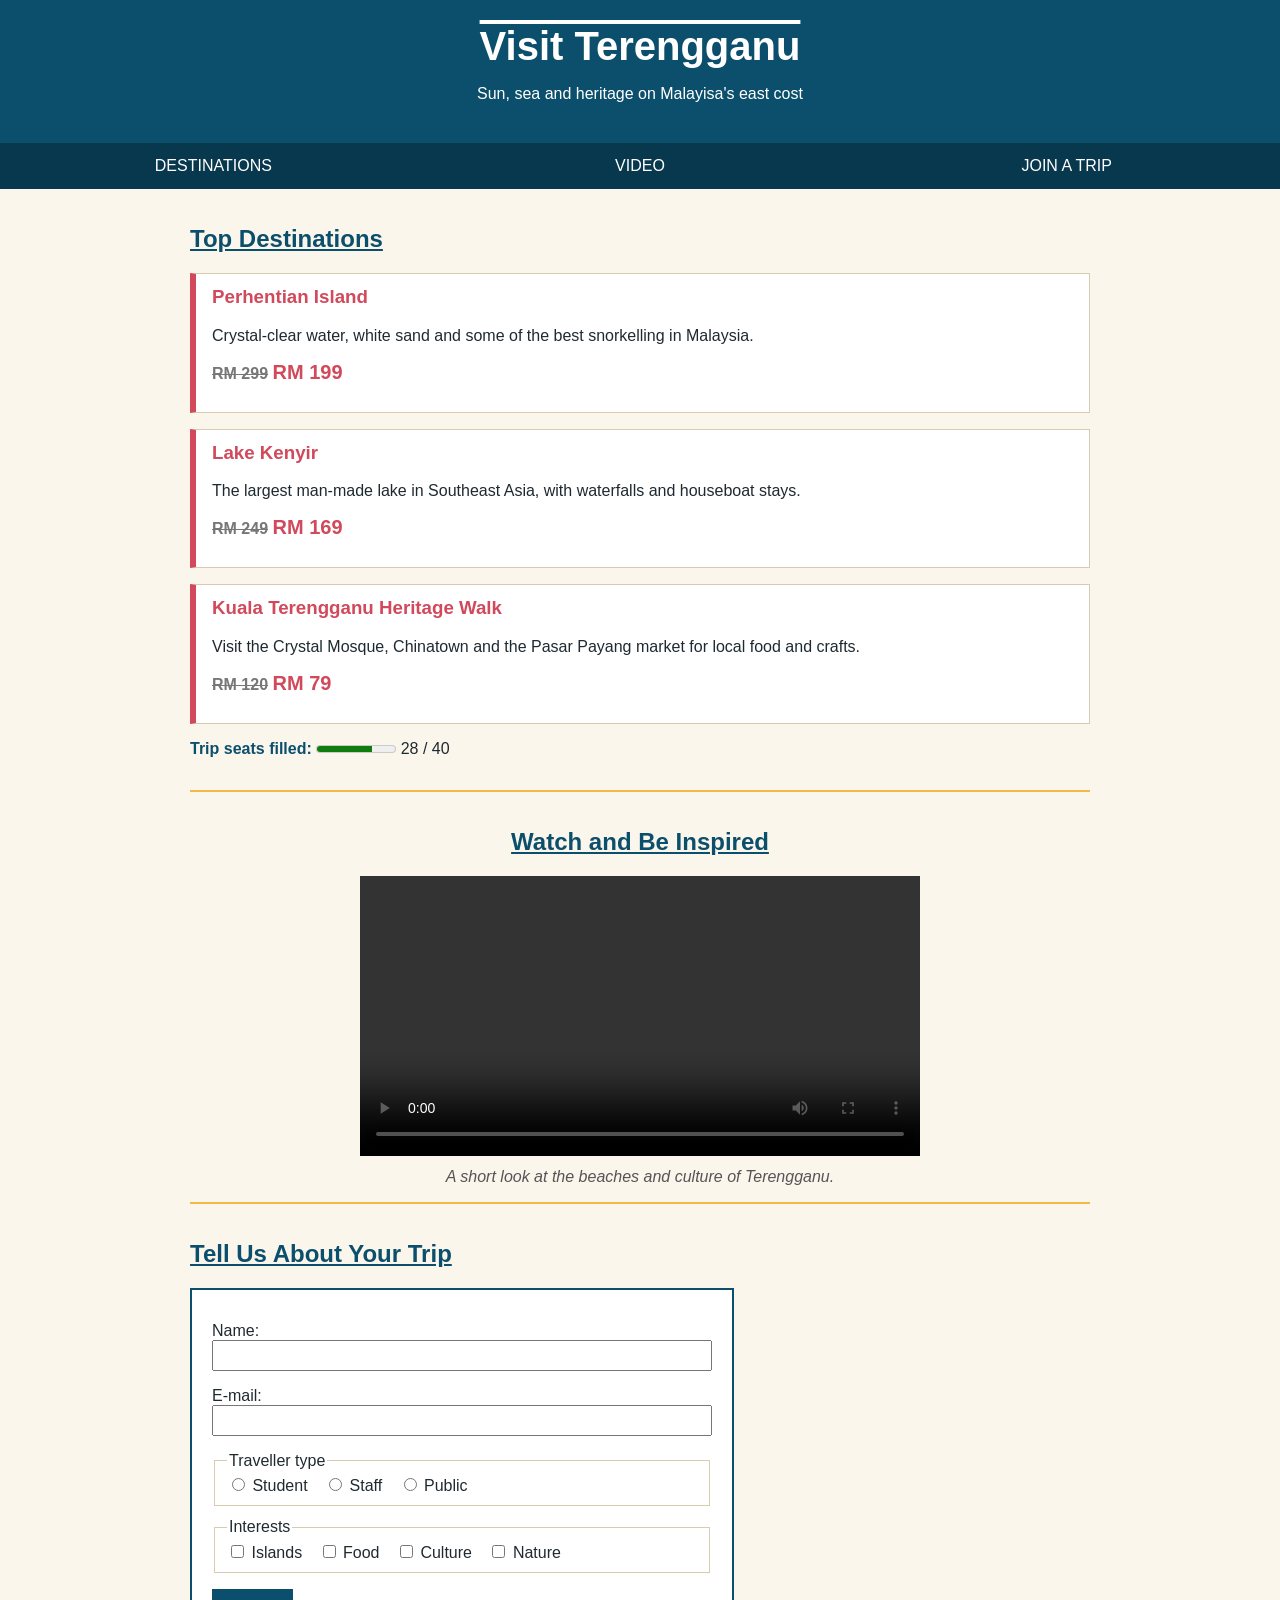
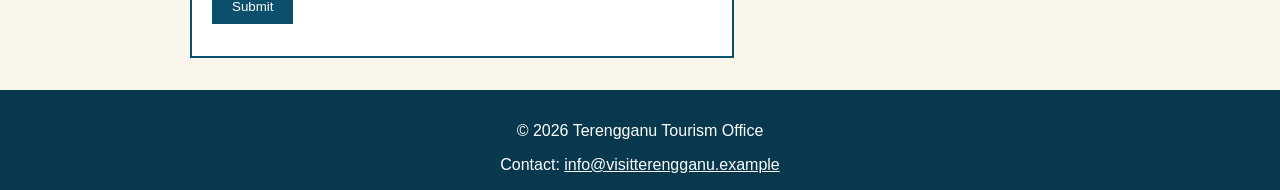
<file: Lab4_ProbA/lab4_ExerA.html>
<!DOCTYPE html>
<html lang="en">
<head>
	<meta charset ="utf-8">
	<meta name="viewport" content="width=device-witdh, initial-scale=1.0">
	<title>Visit Terengganu</title>
	
	<link rel="stylesheet" href="style.css">
	
	<style>
	.seats-label {
		font-weight:bold;
		color: #0B4F6C;
	}
	
	#video figcaption{
		font-style: italic;
		color: #555555;
	}
	</style>
</head>
<body>

<header>
	<h1>Visit Terengganu</h1>
	<p class="center">Sun, sea and heritage on Malayisa's east cost</p>
</header>

<nav>
	<ul>
		<li><a href="#destinations">Destinations</a></li>
		<li><a href="#video">Video</a></li>
		<li><a href="#trip">Join a Trip</a></li>
	</ul>
</nav>

<section id="destinations">
	<h2>Top Destinations</h2>
	
	<article class="card">
		<h3>Perhentian Island</h3>
		 <p>Crystal-clear water, white sand and some of the best snorkelling in Malaysia.</p>
		 <p class="price"><span class="old-price">RM 299</span> <span class="new-price">RM 199</span></p>
		</article>
	
	 <article class="card">
      <h3>Lake Kenyir</h3>
      <p>The largest man-made lake in Southeast Asia, with waterfalls and houseboat stays.</p>
      <p class="price"><span class="old-price">RM 249</span> <span class="new-price">RM 169</span></p>
    </article>

    <article class="card">
      <h3>Kuala Terengganu Heritage Walk</h3>
      <p>Visit the Crystal Mosque, Chinatown and the Pasar Payang market for local food and crafts.</p>
      <p class="price"><span class="old-price">RM 120</span> <span class="new-price">RM 79</span></p>
    </article>

    <p>
      <span class="seats-label">Trip seats filled:</span>
      <meter min="0" max="40" value="28">28 of 40</meter> 28 / 40
    </p>
  </section>

  <section id="video">
    <h2>Watch and Be Inspired</h2>
    <figure>
      <video width="560" height="315" controls>
        <source src="terengganu.mp4" type="video/mp4">

        Your browser does not support the video tag.
      </video>
      <figcaption>A short look at the beaches and culture of Terengganu.</figcaption>
    </figure>
  </section>

  <section id="trip">
    <h2>Tell Us About Your Trip</h2>
    <form class="trip-form" action="#" method="post">
      <p>
        <label for="name">Name:</label><br>
        <input type="text" id="name" name="name">
      </p>
      <p>
        <label for="email">E-mail:</label><br>
        <input type="email" id="email" name="email">
      </p>

      <fieldset>
        <legend>Traveller type</legend>
        <label><input type="radio" name="traveller" value="student"> Student</label>
        <label><input type="radio" name="traveller" value="staff"> Staff</label>
        <label><input type="radio" name="traveller" value="public"> Public</label>
      </fieldset>

      <fieldset>
        <legend>Interests</legend>
        <label><input type="checkbox" name="interest" value="islands"> Islands</label>
        <label><input type="checkbox" name="interest" value="food"> Food</label>
        <label><input type="checkbox" name="interest" value="culture"> Culture</label>
        <label><input type="checkbox" name="interest" value="nature"> Nature</label>
      </fieldset>

      <p><input type="submit" value="Submit"></p>
    </form>
  </section>

  <footer>
    <p>&copy; 2026 Terengganu Tourism Office</p>
    <address>
      Contact: <a href="mailto:info@visitterengganu.example">info@visitterengganu.example</a>
    </address>
  </footer>

</body>
</html>
</file>
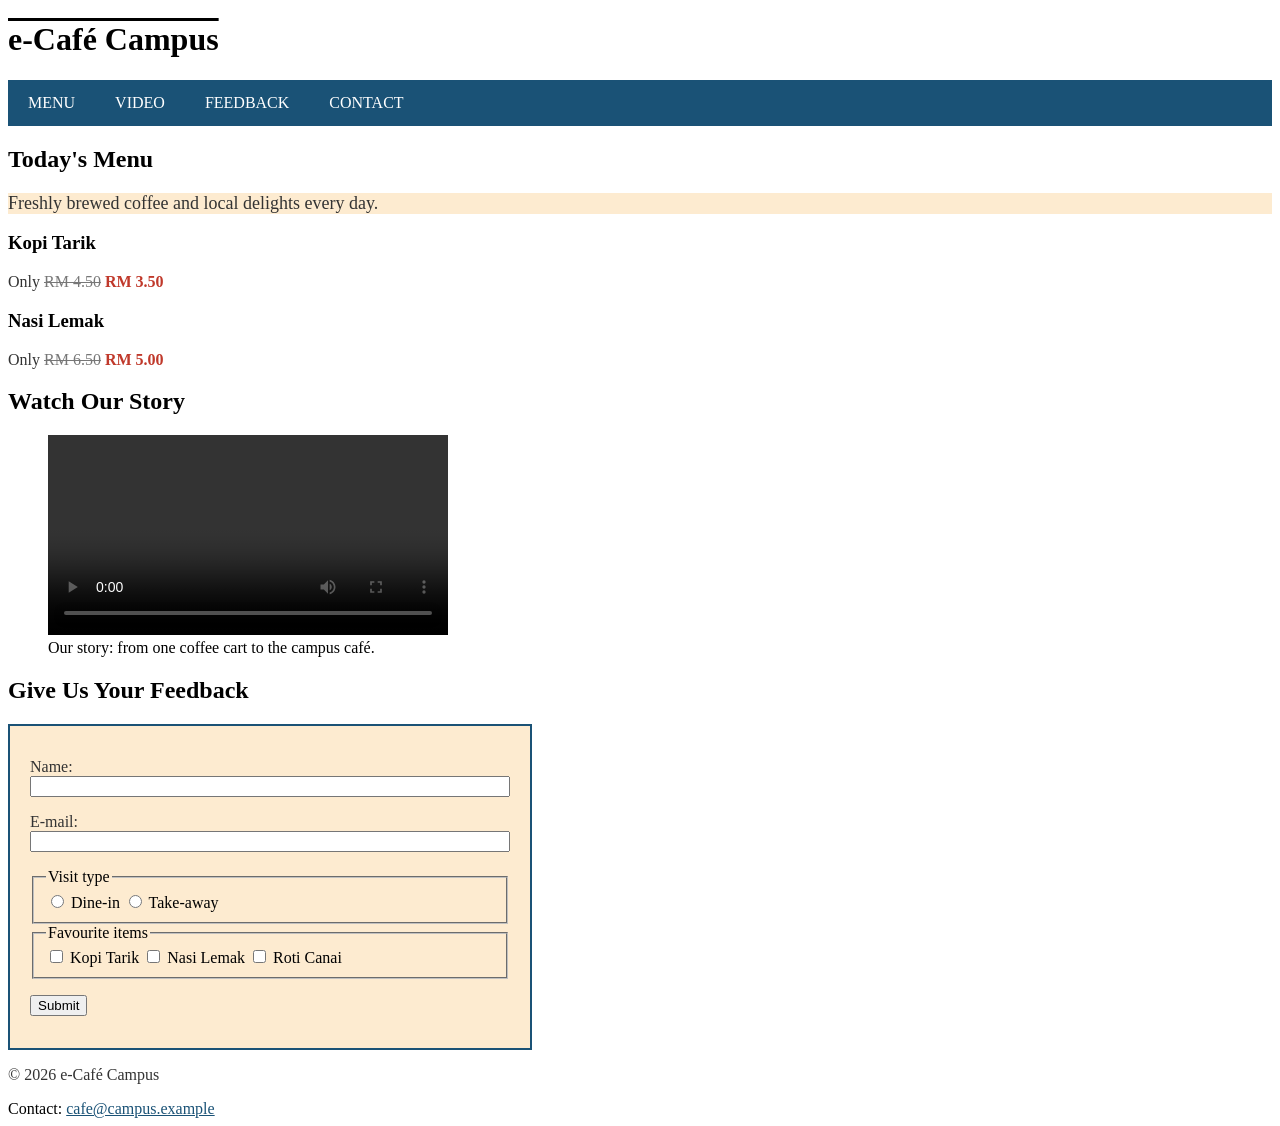
<file: Lab4_ProbB/lab4_ExerB.html>
<!DOCTYPE html>
<html lang="en">
<head>
<meta charset="utf-8">
<!-- Added in Part 2: viewport meta tag for small screens -->
<meta name="viewport" content="width=device-width, initial-scale=1.0">
<title>e-Café Campus</title>

<!-- Added in Part 2: external style sheet (navigation bar styles) -->
<link rel="stylesheet" href="cafe.css">

<style>

a:link {color: #1A5276;}
a:visited {color: #7D3C98;}
a:hover {color: #E67E22;}
a:active {color: #C0392B;}
h1 {text-decoration: overline;}
p {color: #333333; text-align: justify;}
#intro {
  font-size: 18px;
  background-color: #FDEBD0;
}
.highlight {
  font-weight: bold;
  color: #C0392B;
}

/* Part 2: promotion, caption, responsive video and form */
.old-price {
  text-decoration: line-through;
  color: #777777;
}
/* Video on small screens */
video {
  max-width: 100%;
  height: auto;
}
/* Feedback form */
.feedback-form {
  background-color: #FDEBD0;
  border: 2px solid #1A5276;
  padding: 16px 20px;
  width: 90%;
  max-width: 480px;
}
.feedback-form input[type="text"],
.feedback-form input[type="email"] {
  width: 100%;
  box-sizing: border-box;
}
</style>
</head>
<body>

<!-- ===== HEADER ===== -->
<header>
<h1>e-Café Campus</h1>
</header>

<!-- ===== NAVIGATION BAR (styled in cafe.css) ===== -->
<nav>
<ul>
<li><a href="#menu">Menu</a></li>
<li><a href="#video">Video</a></li>
<li><a href="#feedback">Feedback</a></li>
<li><a href="#contact">Contact</a></li>
</ul>
</nav>

<!-- ===== MENU SECTION ===== -->
<section id="menu">
<h2>Today's Menu</h2>
<p id="intro">Freshly brewed coffee and local delights every day.</p>

<!-- Each item shows the old price crossed out, then the new price -->
<article class="item">
<h3>Kopi Tarik</h3>
<p>Only <span class="old-price">RM 4.50</span> <span class="highlight">RM 3.50</span></p>
</article>
<article class="item">
<h3>Nasi Lemak</h3>
<p>Only <span class="old-price">RM 6.50</span> <span class="highlight">RM 5.00</span></p>
</article>
</section>

<!-- ===== VIDEO SECTION ===== -->
<section id="video">
<h2>Watch Our Story</h2>
<!-- Figure and figcaption give the video a caption -->
<figure>
<video width="400" height="300" controls>
<source src="cafe.mp4" type="video/mp4">
Your browser does not support the video tag.
</video>
<figcaption>Our story: from one coffee cart to the campus café.</figcaption>
</figure>
</section>

<!-- ===== FEEDBACK SECTION (new) ===== -->
<section id="feedback">
<h2>Give Us Your Feedback</h2>
<form class="feedback-form" action="#" method="post">
<p>
<label for="name">Name:</label><br>
<input type="text" id="name" name="name">
</p>
<p>
<label for="email">E-mail:</label><br>
<input type="email" id="email" name="email">
</p>

<!-- Visit type: radio buttons share one name so only one can be chosen -->
<fieldset>
<legend>Visit type</legend>
<label><input type="radio" name="visit" value="dine-in"> Dine-in</label>
<label><input type="radio" name="visit" value="take-away"> Take-away</label>
</fieldset>

<!-- Favourite items: checkboxes allow more than one choice -->
<fieldset>
<legend>Favourite items</legend>
<label><input type="checkbox" name="fav" value="kopi-tarik"> Kopi Tarik</label>
<label><input type="checkbox" name="fav" value="nasi-lemak"> Nasi Lemak</label>
<label><input type="checkbox" name="fav" value="roti-canai"> Roti Canai</label>
</fieldset>

<p><input type="submit" value="Submit"></p>
</form>
</section>

<!-- ===== FOOTER ===== -->
<footer id="contact">
<p>&copy; 2026 e-Café Campus</p>
<!-- Address element with an e-mail link -->
<address>
Contact: <a href="mailto:cafe@campus.example">cafe@campus.example</a>
</address>
</footer>
</body>
</html>
</file>
<file: LAB4/style.css>
/* style.css - external stylesheet for lab4.html (Harry Potter fan page) */

:root {
  --night: #1b1530;       /* deep midnight purple */
  --parchment: #f3ead7;
  --card: #fbf6ea;
  --gold: #c8a24a;
  --gold-dark: #8a6b1f;
  --crimson: #740001;
  --visited: #5b3a8c;
  --line: #d9ccaa;
  --ink: #2a2220;
}

* { box-sizing: border-box; }

body {
  margin: 0;
  font-family: Georgia, "Palatino Linotype", serif;
  line-height: 1.65;
  color: var(--ink);
  background: var(--parchment);
}

/* ---------- Header ---------- */
header {
  background: linear-gradient(180deg, var(--night), #2c2150);
  color: var(--gold);
  padding: 2.25rem 1.25rem 1.5rem;
  text-align: center;
  border-bottom: 4px solid var(--gold);
}
header h1 {
  margin: 0 0 .25rem;
  font-size: clamp(1.7rem, 4.5vw, 2.8rem);
  letter-spacing: .04em;
  text-shadow: 0 2px 6px rgba(0,0,0,.5);
}
header p { margin: 0; color: #e8dcc0; font-style: italic; }

/* ---------- Navigation: unordered list styled as a bar ---------- */
nav { background: var(--crimson); }

nav ul {
  list-style: none;
  margin: 0;
  padding: 0;
  display: flex;
  flex-wrap: wrap;
  justify-content: center;
}
nav li { margin: 0; }

nav a {
  display: block;
  padding: .85rem 1.6rem;
  color: var(--parchment);
  text-decoration: none;
  font-weight: bold;
  letter-spacing: .05em;
}
nav a:hover,
nav a:focus {
  background: var(--gold);
  color: var(--night);
  text-decoration: underline;
}
nav a:active { background: var(--night); color: var(--gold); }

/* ---------- Layout ---------- */
main {
  max-width: 62rem;
  margin: 0 auto;
  padding: 1.5rem 1.25rem 2rem;
}

section {
  background: var(--card);
  border: 1px solid var(--line);
  border-top: 4px solid var(--gold);
  border-radius: 8px;
  padding: 1.5rem;
  margin-bottom: 1.5rem;
}

section h2 {
  margin-top: 0;
  color: var(--crimson);
  border-bottom: 2px solid var(--line);
  padding-bottom: .4rem;
}

article {
  border-left: 4px solid var(--crimson);
  padding-left: 1rem;
  margin: 1.25rem 0;
}
article h3 { margin: 0 0 .25rem; color: var(--night); }

/* ---------- Links in body text: link states ---------- */
main a:link    { color: var(--crimson); text-decoration: underline; }
main a:visited { color: var(--visited); text-decoration: underline dotted; }
main a:hover   { color: var(--night); text-decoration: none; background: #efe0b0; }
main a:focus   { outline: 3px solid var(--gold); outline-offset: 2px; }
main a:active  { color: #c0392b; text-decoration: overline underline; }

/* ---------- Footer ---------- */
footer {
  background: var(--night);
  color: #cfc4a6;
  text-align: center;
  padding: 1.25rem;
  font-size: .9rem;
}
footer a { color: var(--gold); text-decoration: underline; }
footer a:hover { text-decoration: none; }

/* ---------- Responsive ---------- */
@media (max-width: 600px) {
  nav ul { flex-direction: column; }
  nav a  { text-align: center; border-top: 1px solid rgba(255,255,255,.2); }
  section { padding: 1rem; }
}
</file>
<file: Lab4_ProbA/style.css>
/* ===== General page styles ===== */
body {
  font-family: "Trebuchet MS", Arial, sans-serif;
  font-size: 16px;
  color: #1F2A30;
  background-color: #FBF6EC;
  margin: 0;
}

/* ===== Text decoration on headings ===== */
h1 {
  text-decoration: overline;   /* line above the main title */
  font-size: 40px;
  margin: 0;
}
h2 {
  text-decoration: underline;  /* line under section titles */
  color: #0B4F6C;
}
h3 {
  color: #D1495B;
  margin-top: 0;
}

/* ===== Header ===== */
header {
  background-color: #0B4F6C;
  color: #FFFFFF;
  padding: 24px 5%;
  text-align: center;
}

/* ===== Navigation bar ===== */
nav ul {
  list-style-type: none;       /* remove bullets */
  margin: 0;
  padding: 0;
  display: flex;
  flex-wrap: wrap;
  background-color: #08384D;
}
nav li {
  flex: 1 1 120px;
}
nav a {
  display: block;
  background-color: #08384D;
  padding: 14px 16px;
  text-align: center;
  text-transform: uppercase;
  text-decoration: none;       /* remove underline */
}
/* Menu item changes colour when the mouse is over it */
nav a:hover {
  background-color: #F4B942;
}

section {
  width: 90%;
  max-width: 900px;
  margin: 0 auto;
  padding: 16px 0;
}
#destinations {
  border-bottom: 2px solid #F4B942;
}
#video {
  text-align: center;
  border-bottom: 2px solid #F4B942;
}
#trip {
  padding-bottom: 32px;
}

.center {
  text-align: center;
}
.card {
  background-color: #FFFFFF;
  border: 1px solid #D9CBB0;
  border-left: 6px solid #D1495B;
  padding: 12px 16px;
  margin-bottom: 16px;
}
.price {
  font-weight: bold;
}
.old-price {
  text-decoration: line-through;  
  color: #777777;
}
.new-price {
  color: #D1495B;
  font-size: 20px;
}

video {
  max-width: 100%;
  height: auto;
}
figure {
  margin: 0;
}
figcaption {
  padding-top: 8px;
}

.trip-form {
  background-color: #FFFFFF;
  border: 2px solid #0B4F6C;
  padding: 16px 20px;
  width: 90%;
  max-width: 500px;
}
.trip-form label {
  margin-right: 12px;
}
.trip-form input[type="text"],
.trip-form input[type="email"] {
  width: 100%;
  box-sizing: border-box;
  padding: 6px;
}
.trip-form fieldset {
  margin-bottom: 12px;
  border: 1px solid #D9CBB0;
}
.trip-form input[type="submit"] {
  background-color: #0B4F6C;
  color: #FFFFFF;
  border: none;
  padding: 10px 20px;
  cursor: pointer;
}

footer {
  background-color: #08384D;
  color: #FFFFFF;
  text-align: center;
  padding: 16px 5%;
}
address {
  font-style: normal;
}

a:link {
  color: #0B6E99;
}
a:visited {
  color: #7D3C98;
}
a:hover {
  color: #E67E22;
}
a:active {
  color: #C0392B;
}

nav a:link, nav a:visited,
footer a:link, footer a:visited {
  color: #FFFFFF;
}
nav a:hover {
  color: #08384D;
}
footer a:hover {
  color: #F4B942;
}
nav a:active, footer a:active {
  color: #FFD6D6;
}
</file>
<file: Lab4_ProbB/cafe.css>
/* ===== Navigation bar styles (moved from the page) ===== */
nav ul {
  list-style-type: none;   /* remove bullets */
  margin: 0;
  padding: 0;
  background-color: #1A5276;
  overflow: hidden;
}
nav li {
  float: left;
}

/* Links displayed as blocks so the whole area is clickable */
nav a {
  display: block;
  background-color: #1A5276;
  padding: 14px 20px;
  text-transform: uppercase;
  text-decoration: none;
}

/* Nav links sit on a dark background, so use light text.
   Written in the order link, visited, hover, active. */
nav a:link, nav a:visited {
  color: #FFFFFF;
}
/* Different background colour when the mouse is over a menu item */
nav a:hover {
  background-color: #E67E22;
  color: #FFFFFF;
}
nav a:active {
  background-color: #C0392B;
  color: #FFFFFF;
}

/* ===== Footer address ===== */
address {
  font-style: normal;
}
</file>
